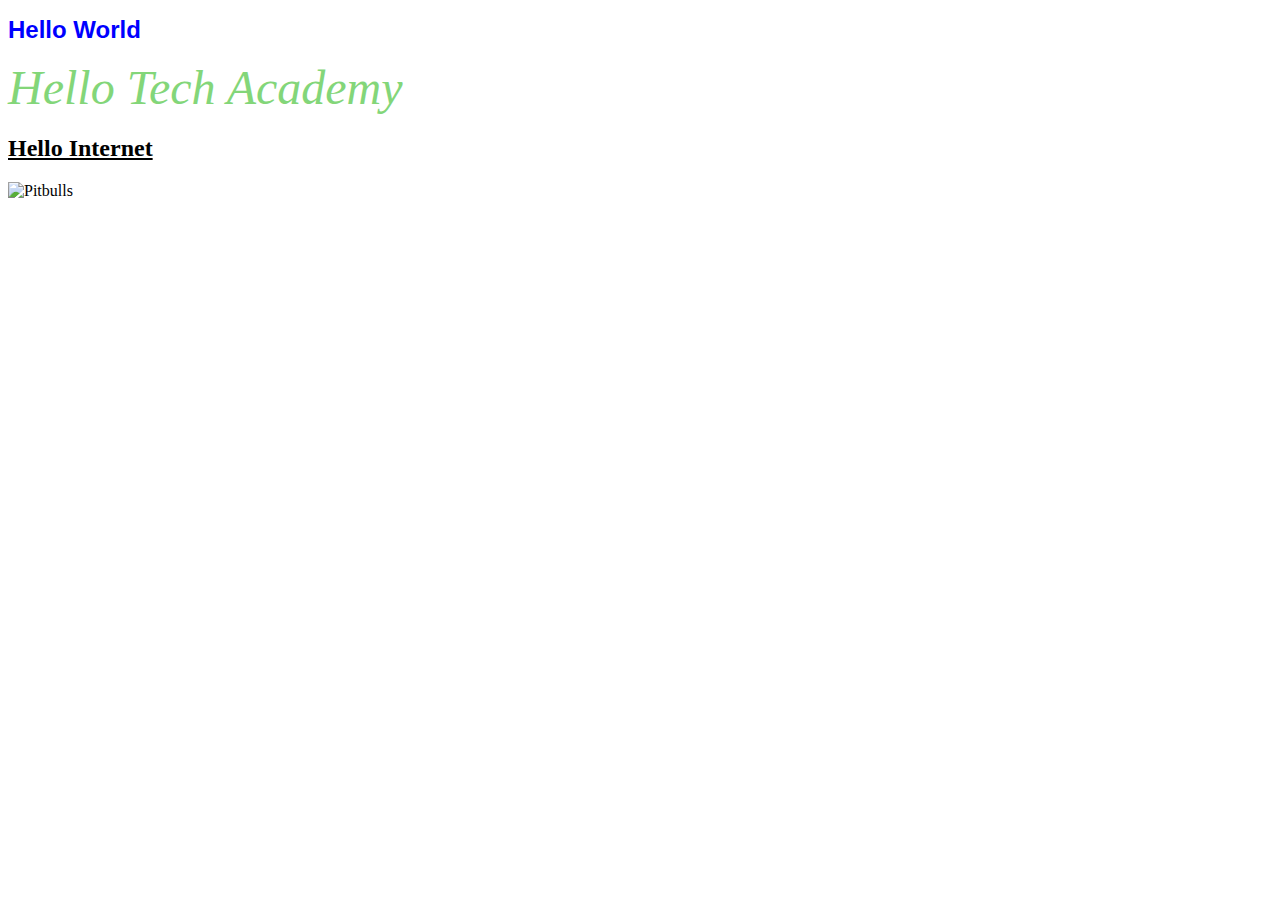
<file: Basic_HTML_and_JavaScript_1/Basic_HTML_1.html>
<!DOCTYPE html>
<html lang = "en">
	<head>
		<title>Basics HTML</title>
		<meta charset = "utf-8">
	</head>
	<body>
		<p><Strong><font color = "blue" face = "arial" size =  "5">Hello World</font></strong></p>
		<p><i><font color = #83D679 face = "impact" size = "7">Hello Tech Academy</font></i></p>
		<h2><u>Hello Internet</u></h2>
		<img sc = "https://media.gettyimages.com/id/171339162/photo/pit-bull-at-rest.jpg?s=612x612&w=gi&k=20&c=mnq-npiJ5CDcfIs2nvX95Vxw80qewNtIZT754PCkFLE=" alt = "Pitbulls"> 
	</body>
	<script src = "Basic_JavaScript_1.js"></script>
</html>
</file>
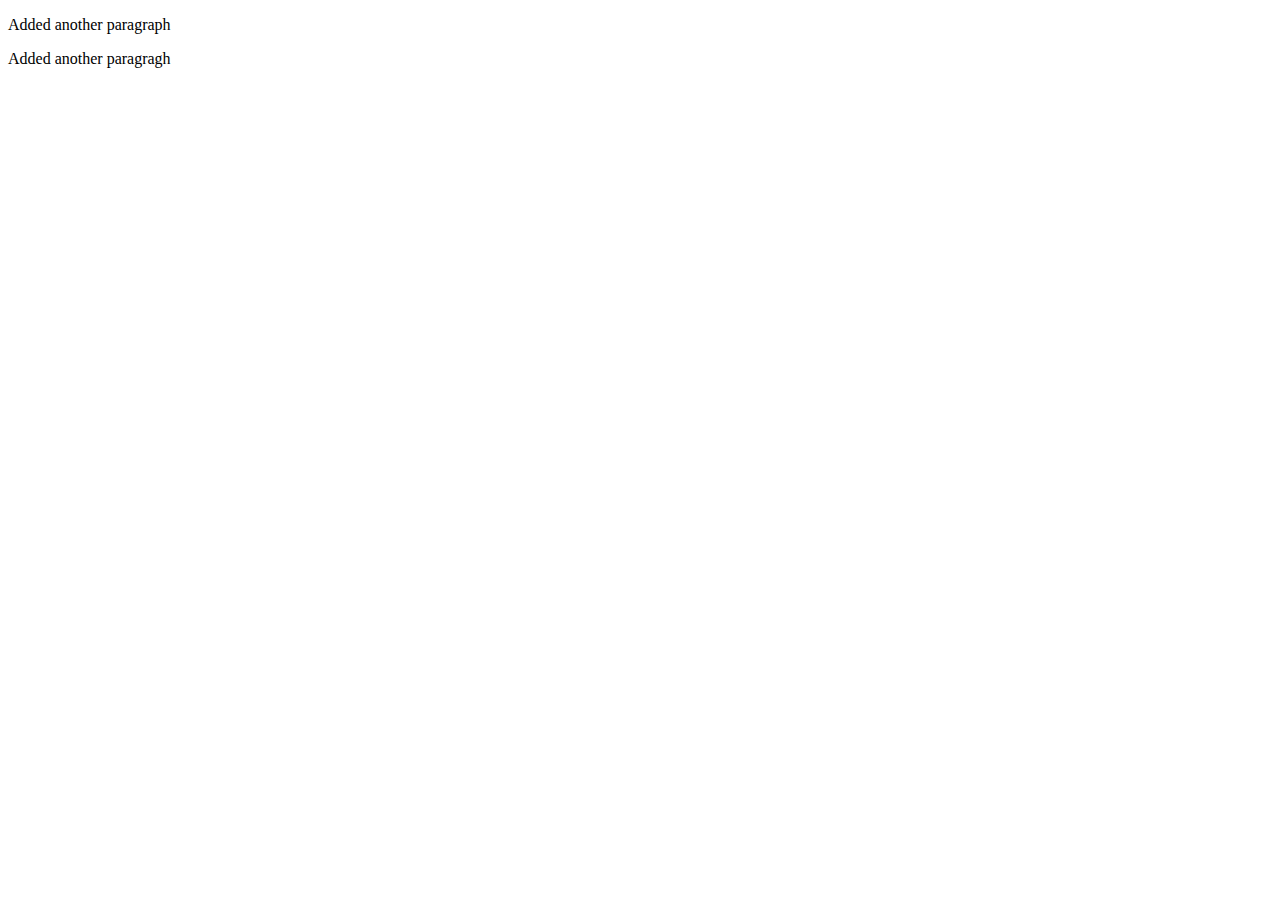
<file: Basic_HTML_and_JavaScript_1/Basic_HTML_2.html>
<!DOCTYPE html>
<html lang = "en">
	<head>
		<title>Basic_HTML</title>
		<meta charset = "utf-8">
	</head>
	<body>
		<p>Added another paragraph</p>
		<p>Added another paragragh</p>
	</body>
	<script src = "Basic_JavaScript_1.js">	
	</script>
</html>
</file>
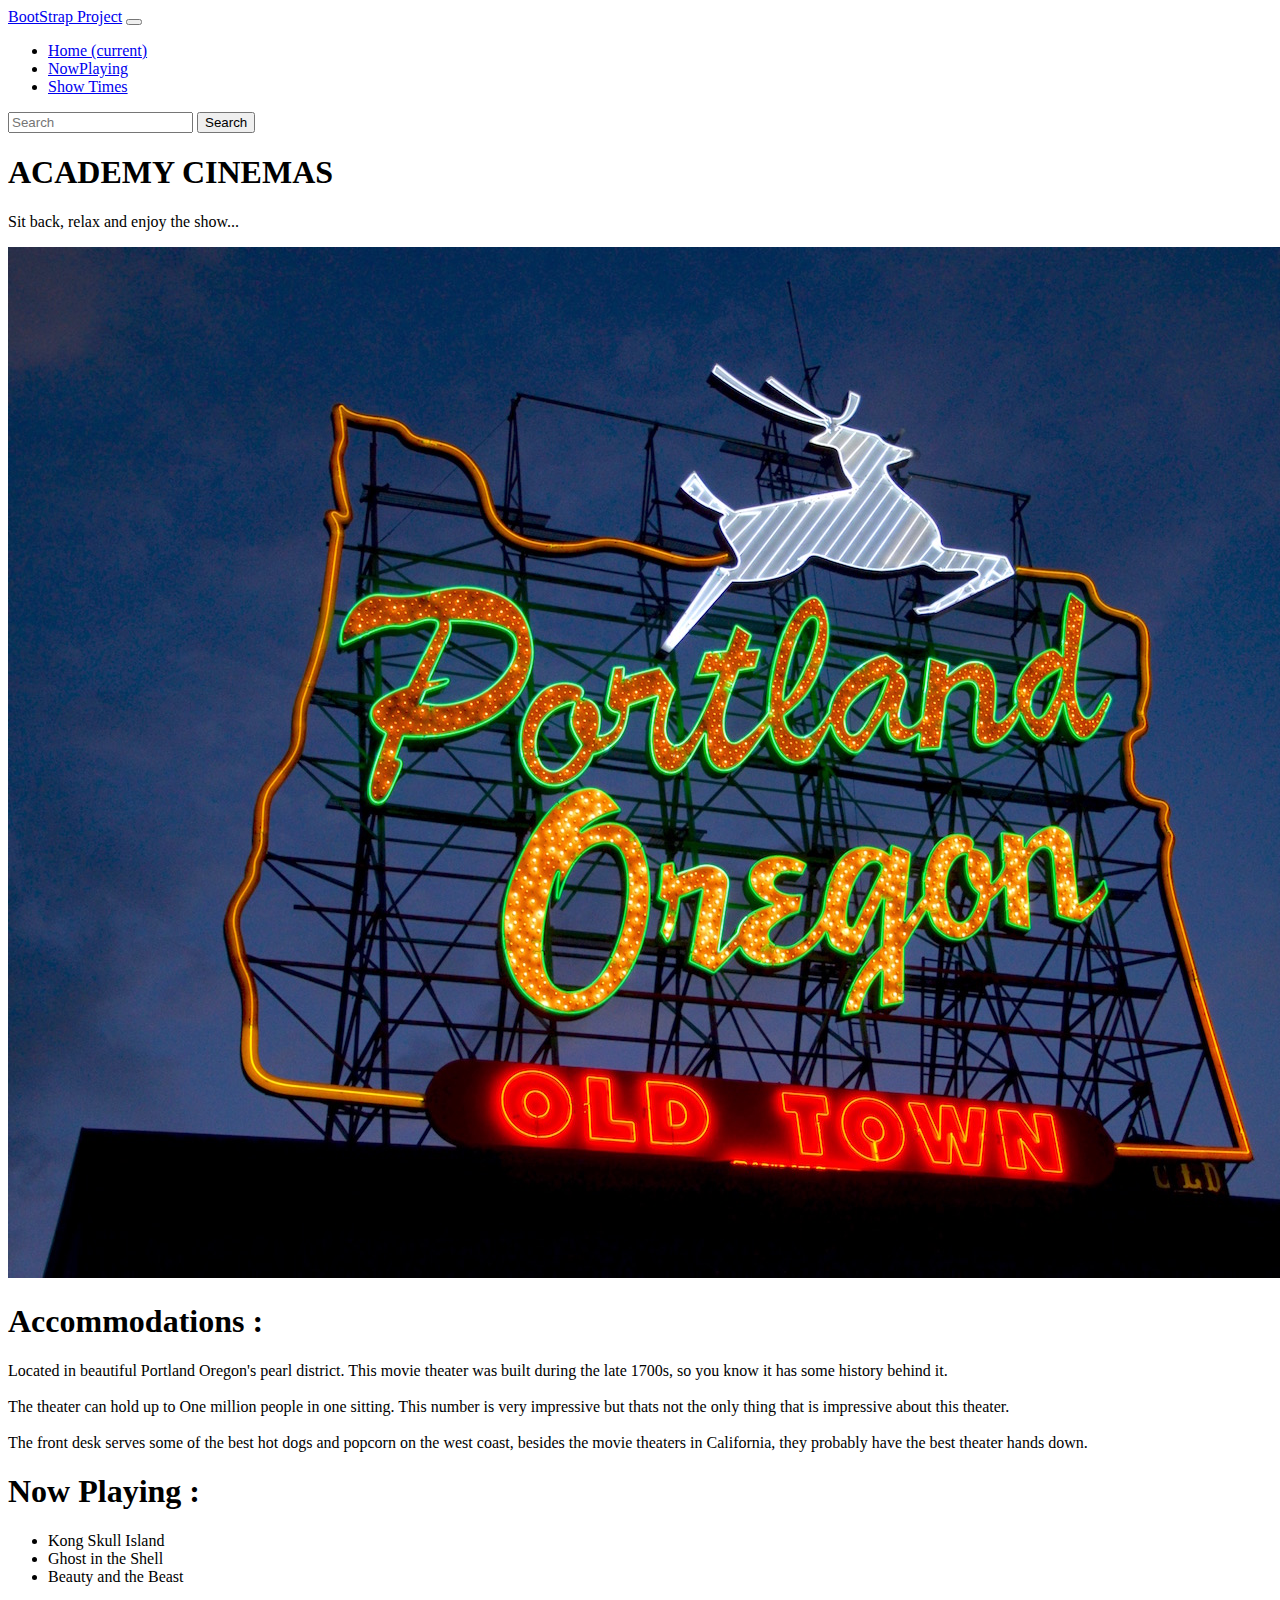
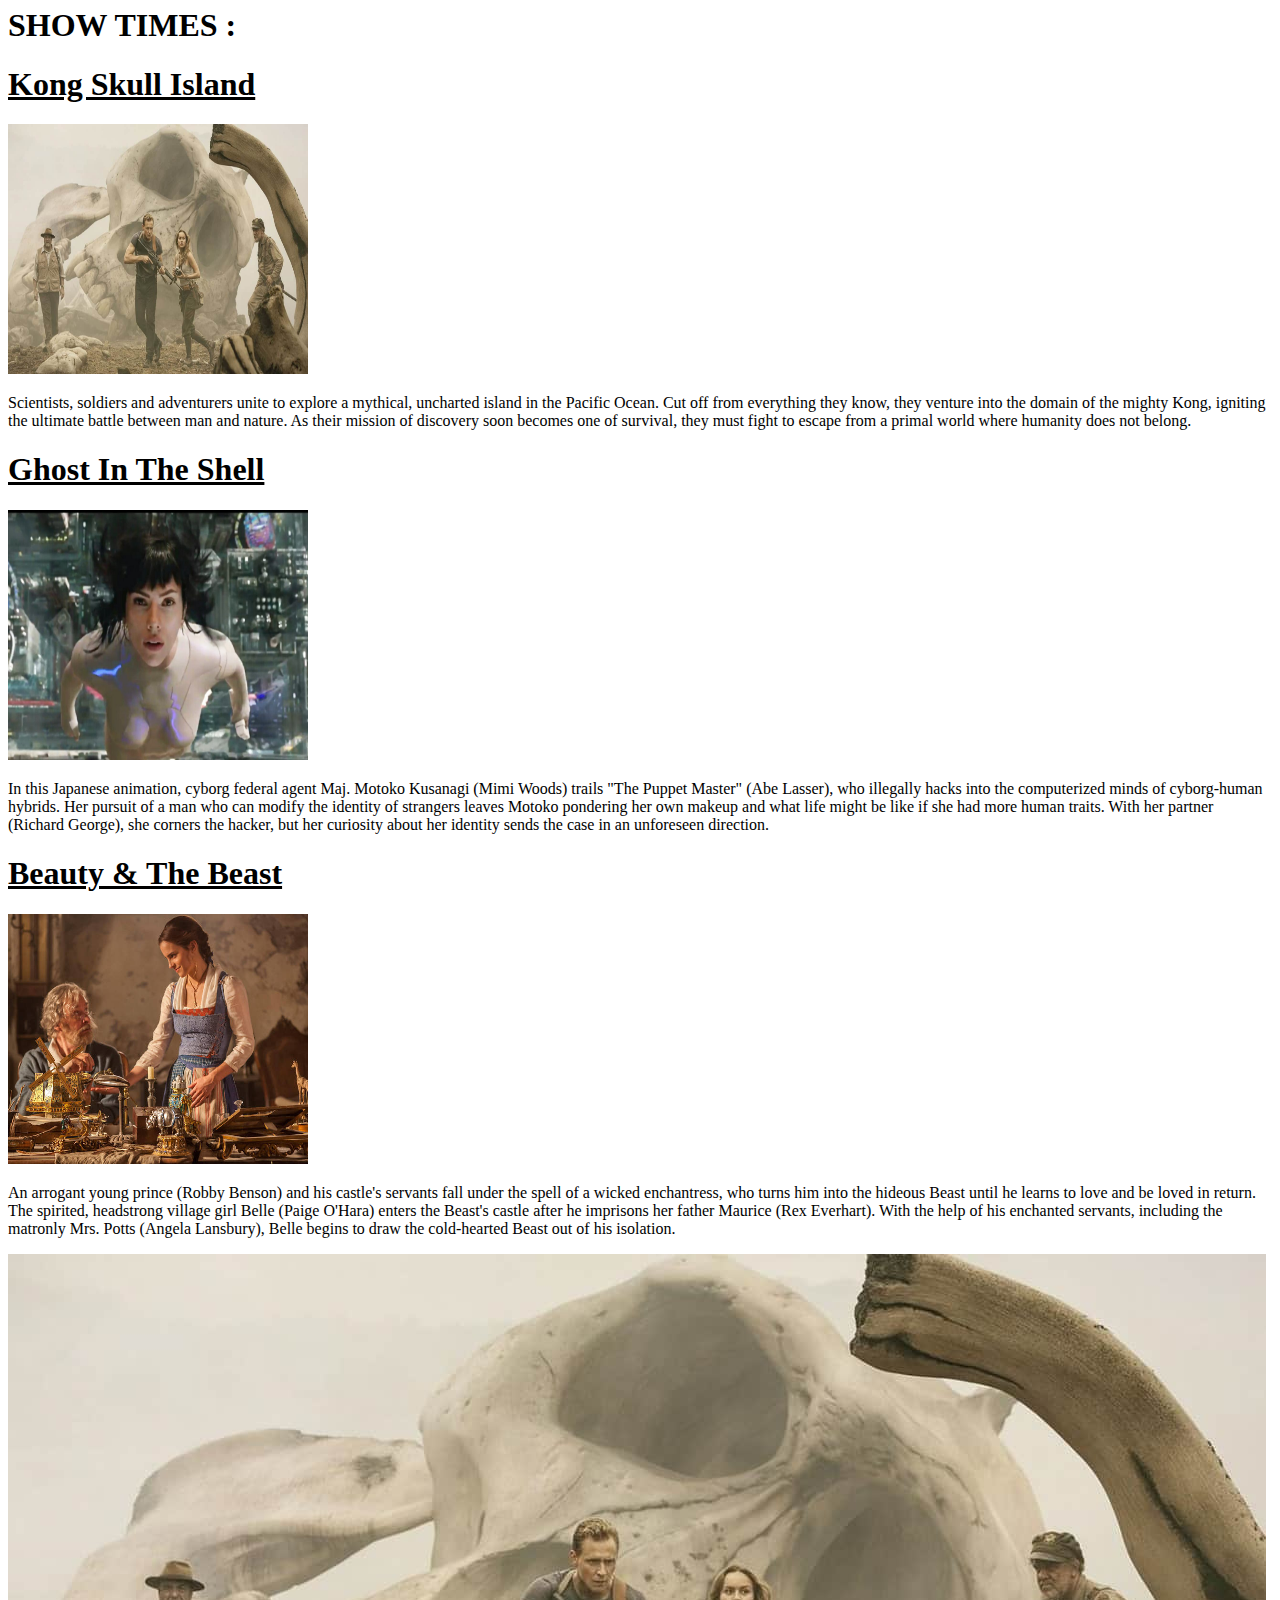
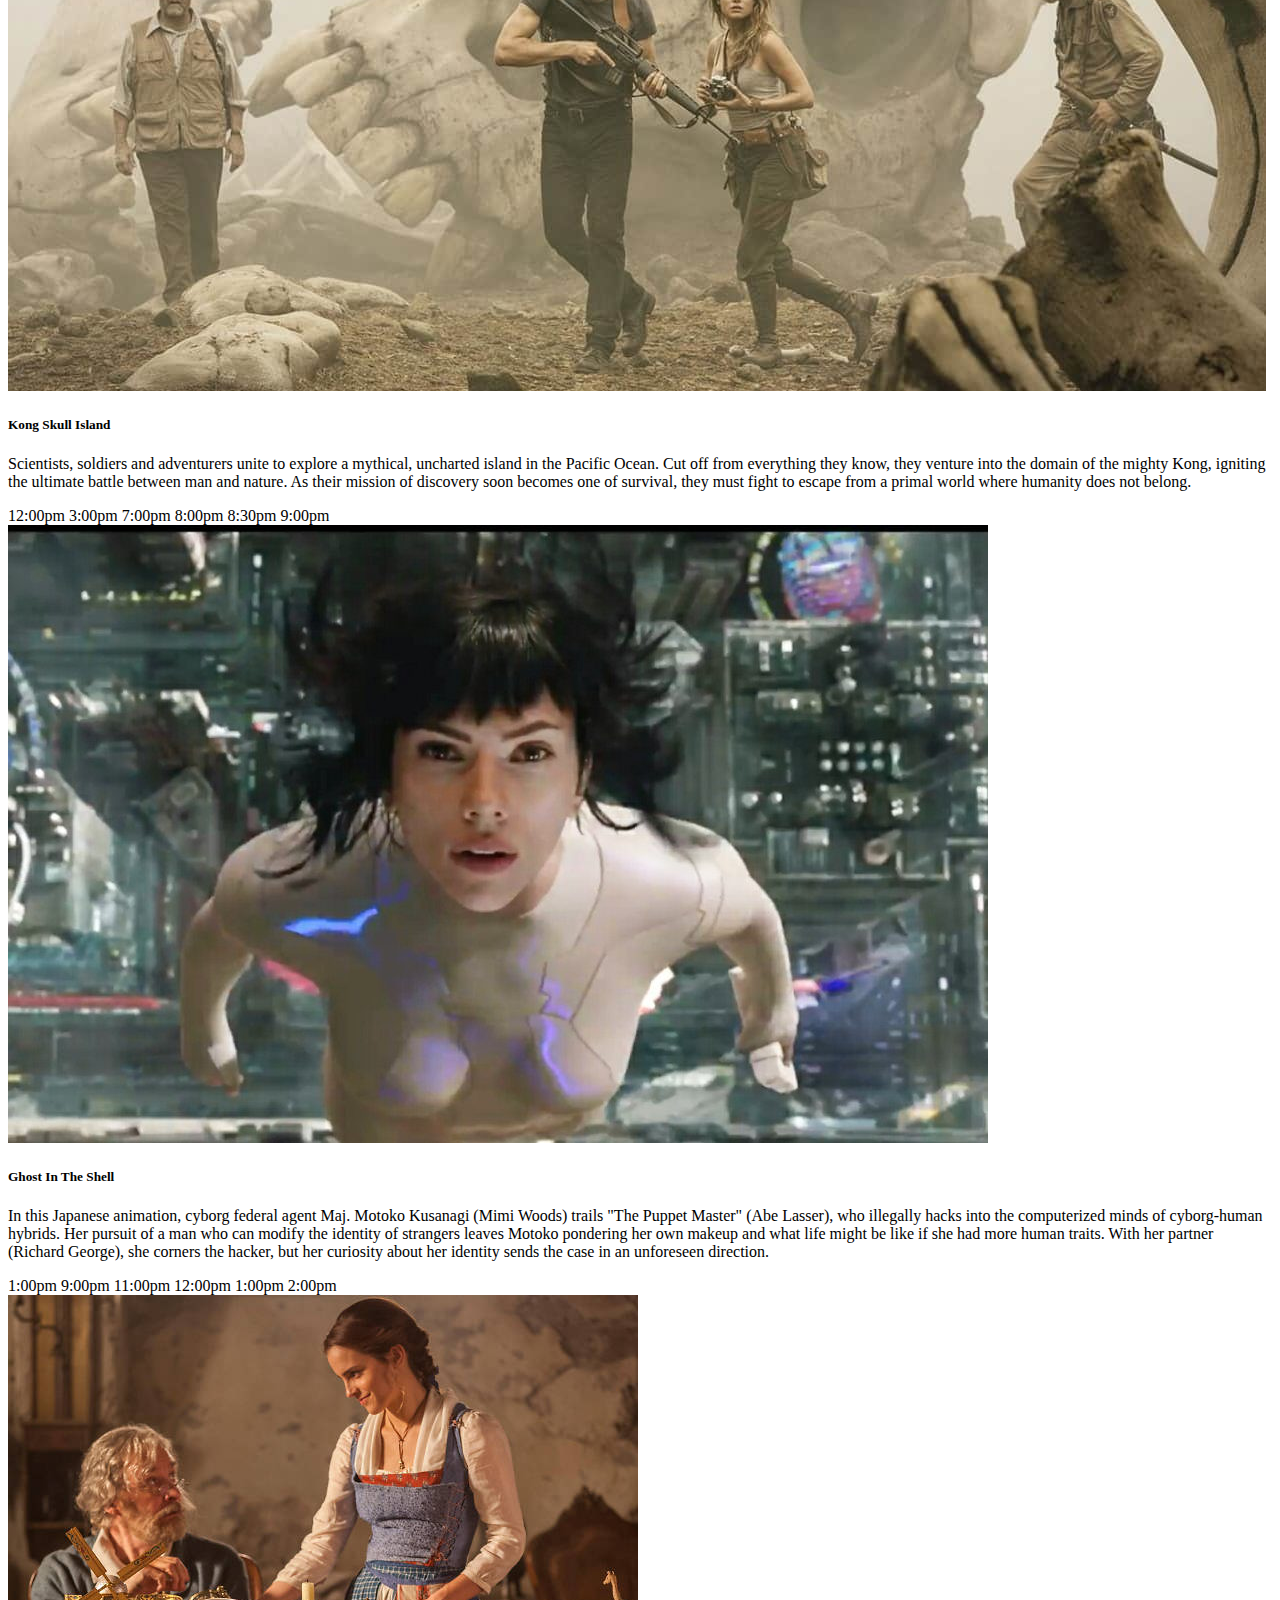
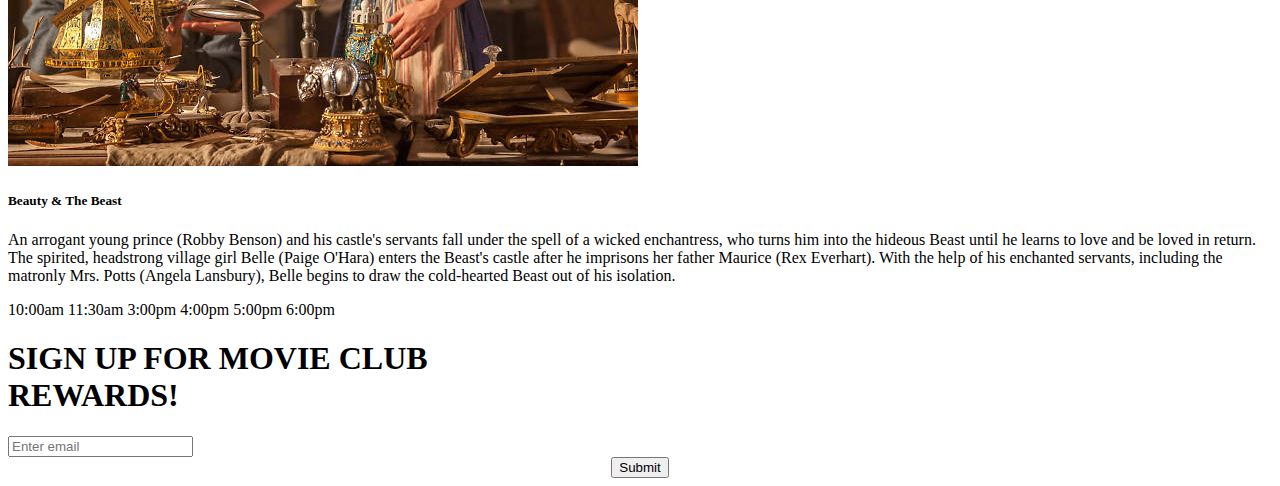
<file: BootStrap4-Projects/bootstrap-project.html>
<!doctype html>
<html lang="en">
  <head>
    <!-- Required meta tags -->
    <meta charset="utf-8">
    <meta name="viewport" content="width=device-width, initial-scale=1, shrink-to-fit=no">
    <!-- Bootstrap CSS -->
    <link rel="stylesheet" href="https://cdn.jsdelivr.net/npm/bootstrap@4.1.3/dist/css/bootstrap.min.css" integrity="sha384-MCw98/SFnGE8fJT3GXwEOngsV7Zt27NXFoaoApmYm81iuXoPkFOJwJ8ERdknLPMO" crossorigin="anonymous">
    <title>BootStrap Project</title>
  </head>
  <body>

<!-- NavBar -->
    <nav class="navbar navbar-expand-lg navbar-light bg-secondary">
        <a class="navbar-brand text-light font-weight-bold" href="#">BootStrap Project</a>
        <button class="navbar-toggler  " type="button" data-toggle="collapse" data-target="#navbarSupportedContent" aria-controls="navbarSupportedContent" aria-expanded="false" aria-label="Toggle navigation">
          <span class="navbar-toggler-icon"></span>
        </button>
      
        <div class="collapse navbar-collapse" id="navbarSupportedContent">
          <ul class="navbar-nav mr-auto">
            <li class="nav-item active">
              <a class="nav-link text-light" href="#">Home <span class="sr-only">(current)</span></a>
            </li>
            <li class="nav-item">
              <a class="nav-link text-light" href="#NowPlaying">NowPlaying</a>
            </li>
            <li class="nav-item">
              <a class="nav-link text-light" href="#ShowTimes">Show Times</a>
            </li>
          </ul>
          <form class="form-inline my-2 my-lg-0">
            <input class="form-control mr-sm-2" type="search" placeholder="Search" aria-label="Search">
            <button class="btn btn-light my-2 my-sm-0" type="submit">Search</button>
          </form>
        </div>
      </nav>
<!-- End NavBar -->
<!-- Header -->
      <div class="jumbotron jumbotron-fluid bg-secondary">
        <div class="container">
          <h1 class="display-4 text-center font-weight-bold" style="font-family: 'Times New Roman', Times, serif;">ACADEMY CINEMAS</h1>
          <p class="lead text-center font-weight-light" style="font-family: 'Times New Roman', Times, serif;">Sit back, relax and enjoy the show...</p>
        </div>
      </div>
<!-- End Header-->

<!-- Column -->
<section id="NowPlaying">
  <div class="container">
      <div class="row">
        <div class="col">
          <img src="./Images/pdx.jpg" alt="" class="img-fluid">
        </div>
        <div class="col">
          <h1>Accommodations : </h1>
          <p>Located in beautiful Portland Oregon's pearl district. This movie 
              theater was built during the late 1700s, so you know it has some 
              history behind it. 
              <br>
              <br>
              The theater can hold up to One million people in one sitting. This 
              number is very impressive but thats not the only thing that is impressive about this theater. 
              <br>
              <br>
              The front desk serves some of the best hot dogs and popcorn on the west coast, besides the movie 
              theaters in California, they probably have the best theater hands down.
          </p>
        </div>
        <div class="w-100 my-5">
              <h1>Now Playing : </h1>
              <ul class="list-group">
                  <li class="list-group-item">Kong Skull Island</li>
                  <li class="list-group-item">Ghost in the Shell</li>
                  <li class="list-group-item">Beauty and the Beast</li>
              </ul>
        </div>
  </div>
</section>
<!-- End Column -->

<!-- Movie Column -->
<section id="ShowTimes">
    <div class="container my-4">
    <h1>SHOW TIMES :</h1>
      <div class="row my-4">
        <div class="col rounded-0 border shadow-sm p-3 mb-5 bg-white rounded">
          <h1 style="font-family: 'Times New Roman', Times, serif; text-decoration: underline;">
            Kong Skull Island
          </h1>
          <img src="./Images/kongskullisland.jpg" alt="" class="img-fluid rounded shadow p-3" style="height: 250px; width: 300px;">
          <div class="col my-4">
            <p>
              Scientists, soldiers and adventurers unite to explore a mythical, uncharted island in the Pacific Ocean. 
              Cut off from everything they know, they venture into the domain of the mighty Kong, 
              igniting the ultimate battle between man and nature. As their mission of discovery soon becomes one of survival,
              they must fight to escape from a primal world where humanity does not belong.
            </p>
          </div>
        </div>
        <div class="col rounded-0 border shadow-sm p-3 mb-5 bg-white rounded">
          <h1 style="font-family: 'Times New Roman', Times, serif; text-decoration: underline;">
            Ghost In The Shell
          </h1>
          <img src="./Images/ghostintheshell.jpg" alt="" class="img-fluid rounded shadow p-3" style="height: 250px; width: 300px;">
          <div class="col my-4">
            <p>
              In this Japanese animation, cyborg federal agent Maj. Motoko Kusanagi (Mimi Woods) trails 
              "The Puppet Master" (Abe Lasser), who illegally hacks into the computerized minds of cyborg-human hybrids.
              Her pursuit of a man who can modify the identity of strangers leaves Motoko pondering her own makeup and what life might be like if she had more human traits. 
              With her partner (Richard George), she corners the hacker, 
              but her curiosity about her identity sends the case in an unforeseen direction. 
            </p>
          </div>
        </div>
        <div class="col rounded-0 border shadow-sm p-3 mb-5 bg-white rounded">
          <h1 style="font-family: 'Times New Roman', Times, serif; text-decoration: underline;">
            Beauty & The Beast
          </h1>
          <img src="./Images/beautyandthebeast.jpg" alt="" class="img-fluid rounded shadow p-3" style="height: 250px; width: 300px;">
          <div class="col my-4">
            <p>
              An arrogant young prince (Robby Benson) and his castle's servants fall under the spell of a wicked enchantress, 
              who turns him into the hideous Beast until he learns to love and be loved in return. The spirited, 
              headstrong village girl Belle (Paige O'Hara) enters the Beast's castle after he imprisons her father Maurice 
              (Rex Everhart). With the help of his enchanted servants, including the matronly Mrs. Potts (Angela Lansbury), 
              Belle begins to draw the cold-hearted Beast out of his isolation. 
            </p>
          </div>
        </div>
      </div>
    </div>
</section>
<!-- End Movie Column-->


<!-- Other Moive Column aka Deck BootStrap-->
<div class="card-group">
  <div class="card">
    <img src="./Images/kongskullisland.jpg" class="card-img-top" alt="...">
    <div class="card-body">
      <h5 class="card-title">Kong Skull Island</h5>
      <p class="card-text">
        Scientists, soldiers and adventurers unite to explore a mythical, uncharted island in the Pacific Ocean. 
        Cut off from everything they know, they venture into the domain of the mighty Kong, 
        igniting the ultimate battle between man and nature. As their mission of discovery soon becomes one of survival,
        they must fight to escape from a primal world where humanity does not belong.
      </p>
      <span class="badge badge-pill badge-info">12:00pm</span>
      <span class="badge badge-pill badge-info">3:00pm</span>
      <span class="badge badge-pill badge-info">7:00pm</span>
      <span class="badge badge-pill badge-info">8:00pm</span>
      <span class="badge badge-pill badge-info">8:30pm</span>
      <span class="badge badge-pill badge-info">9:00pm</span>
    </div>
  </div>
  <div class="card">
    <img src="./Images/ghostintheshell.jpg" class="card-img-top" alt="...">
    <div class="card-body">
      <h5 class="card-title">Ghost In The Shell</h5>
      <p class="card-text">
        In this Japanese animation, cyborg federal agent Maj. Motoko Kusanagi (Mimi Woods) trails 
        "The Puppet Master" (Abe Lasser), who illegally hacks into the computerized minds of cyborg-human hybrids.
          Her pursuit of a man who can modify the identity of strangers leaves Motoko pondering her own makeup and what life might be like if she had more human traits. 
          With her partner (Richard George), she corners the hacker, 
          but her curiosity about her identity sends the case in an unforeseen direction. 
      </p>
      <span class="badge badge-pill badge-info">1:00pm</span>
      <span class="badge badge-pill badge-info">9:00pm</span>
      <span class="badge badge-pill badge-info">11:00pm</span>
      <span class="badge badge-pill badge-info">12:00pm</span>
      <span class="badge badge-pill badge-info">1:00pm</span>
      <span class="badge badge-pill badge-info">2:00pm</span>
    </div>
  </div>
  <div class="card">
    <img src="./Images/beautyandthebeast.jpg" class="card-img-top" alt="...">
    <div class="card-body">
      <h5 class="card-title">Beauty & The Beast</h5>
      <p class="card-text">
        An arrogant young prince (Robby Benson) and his castle's servants fall under the spell of a wicked enchantress, 
        who turns him into the hideous Beast until he learns to love and be loved in return. The spirited, 
        headstrong village girl Belle (Paige O'Hara) enters the Beast's castle after he imprisons her father Maurice 
        (Rex Everhart). With the help of his enchanted servants, including the matronly Mrs. Potts (Angela Lansbury), 
        Belle begins to draw the cold-hearted Beast out of his isolation. 
      </p>
      <span class="badge badge-pill badge-info">10:00am</span>
      <span class="badge badge-pill badge-info">11:30am</span>
      <span class="badge badge-pill badge-info">3:00pm</span>
      <span class="badge badge-pill badge-info">4:00pm</span>
      <span class="badge badge-pill badge-info">5:00pm</span>
      <span class="badge badge-pill badge-info">6:00pm</span>
    </div>
  </div>
</div>
<!-- End Other Moive Column-->

<!-- Form -->
<form class="my-2">
    <h1 class="text-center text-primary" style="font-family: 'Times New Roman', Times, serif;">SIGN UP FOR MOVIE CLUB <br> REWARDS!</h1>
    <div class="form-group">
      <input type="email" class="form-control mx-auto" id="exampleInputEmail1" aria-describedby="emailHelp" placeholder="Enter email">
    </div>
    <center><button type="submit" class="btn btn-primary ">Submit</button></center>
  </form>
<!-- End Form-->

    <!-- Optional JavaScript -->
    <!-- jQuery first, then Popper.js, then Bootstrap JS -->
    <script src="https://code.jquery.com/jquery-3.3.1.slim.min.js" integrity="sha384-q8i/X+965DzO0rT7abK41JStQIAqVgRVzpbzo5smXKp4YfRvH+8abtTE1Pi6jizo" crossorigin="anonymous"></script>
    <script src="https://cdn.jsdelivr.net/npm/popper.js@1.14.3/dist/umd/popper.min.js" integrity="sha384-ZMP7rVo3mIykV+2+9J3UJ46jBk0WLaUAdn689aCwoqbBJiSnjAK/l8WvCWPIPm49" crossorigin="anonymous"></script>
    <script src="https://cdn.jsdelivr.net/npm/bootstrap@4.1.3/dist/js/bootstrap.min.js" integrity="sha384-ChfqqxuZUCnJSK3+MXmPNIyE6ZbWh2IMqE241rYiqJxyMiZ6OW/JmZQ5stwEULTy" crossorigin="anonymous"></script>
  </body>
</html>
</file>
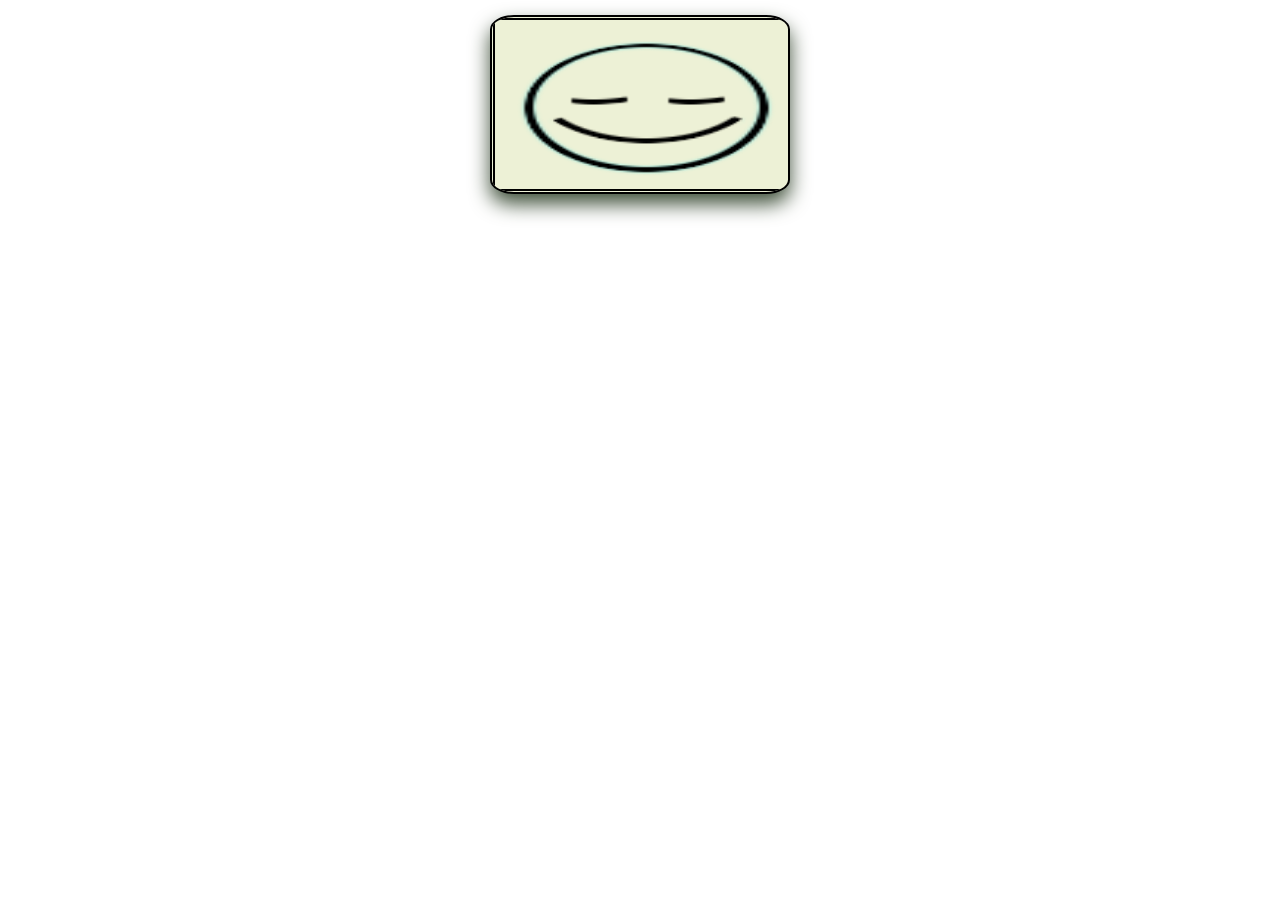
<file: Effecting-images-with-CSS/photo_package.html>
<!DOCTYPE html>
<html lang="en">
<head>
    <meta charset="UTF-8">
    <title>Photo Effect</title>
    <link rel="stylesheet" href="./CSS/photo_style.css">
</head>
<body>
    
    <!--PHOTO CONTAINER 1-->
    <div class="photo-container">
        <div class="photo">
           <img src="./Images/icons.png" alt="Large Mouth Bass">
            <div class="photo-overly">
                <h3 class="white-head">Click to Enlarge</h3>
                <p>Insert some text right here</p>
            </div>
        </div>
    </div>
    <!--END PHOTO CONTAINER-->
</body>
</html>
</file>
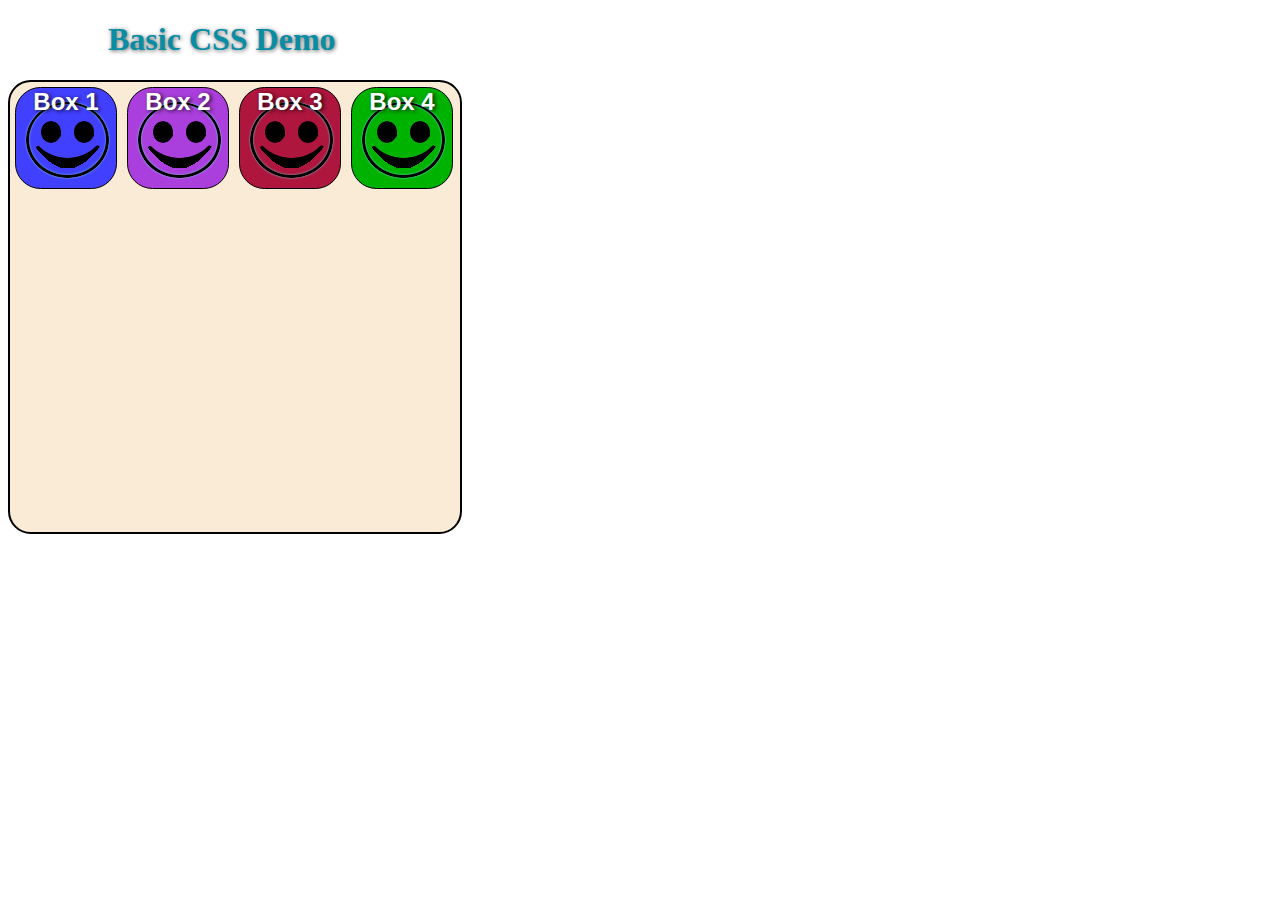
<file: Project/Basic_CSS_Demo_1.html>
<!DOCTYPE html>
<html lang="en">
<head>
    <meta charset="UTF-8">
    <title>Basic HTML Template</title>
    <link rel="stylesheet" type="text/css" href="Basic_Style.css">
</head>
<body>
    
    <div>
        <h1>Basic CSS Demo</h1>
    </div>
    <div class="container">
        <div class="squares">
            <p>Box 1</p>
        </div>

        <div class="squares">
            <p>Box 2</p>
        </div>

        <div class="squares">
            <p>Box 3</p>
        </div>

        <div class="squares">
            <p>Box 4</p>
        </div>
    </div>

</body>
</html>
</file>
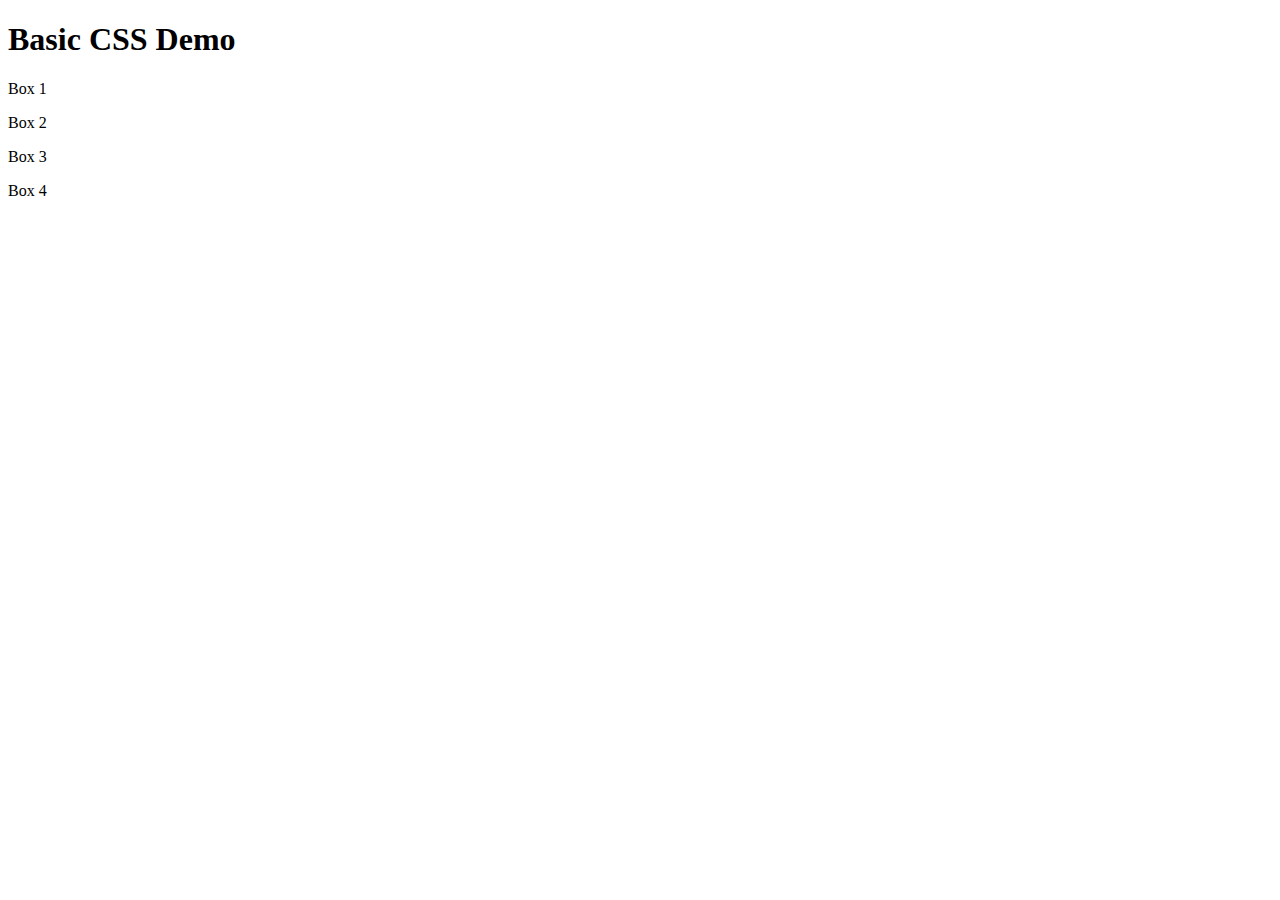
<file: Project/Basic_HTML_Template.html>
<!DOCTYPE html>
<html lang="en">
<head>
    <meta charset="UTF-8">
    <title>Basic HTML Template</title>
</head>
<body>
    
    <div>
        <h1>Basic CSS Demo</h1>
    </div>
    <div class="container">
        <div class="squares">
            <p>Box 1</p>
        </div>

        <div class="squares">
            <p>Box 2</p>
        </div>

        <div class="squares">
            <p>Box 3</p>
        </div>

        <div class="squares">
            <p>Box 4</p>
        </div>
    </div>

</body>
</html>
</file>
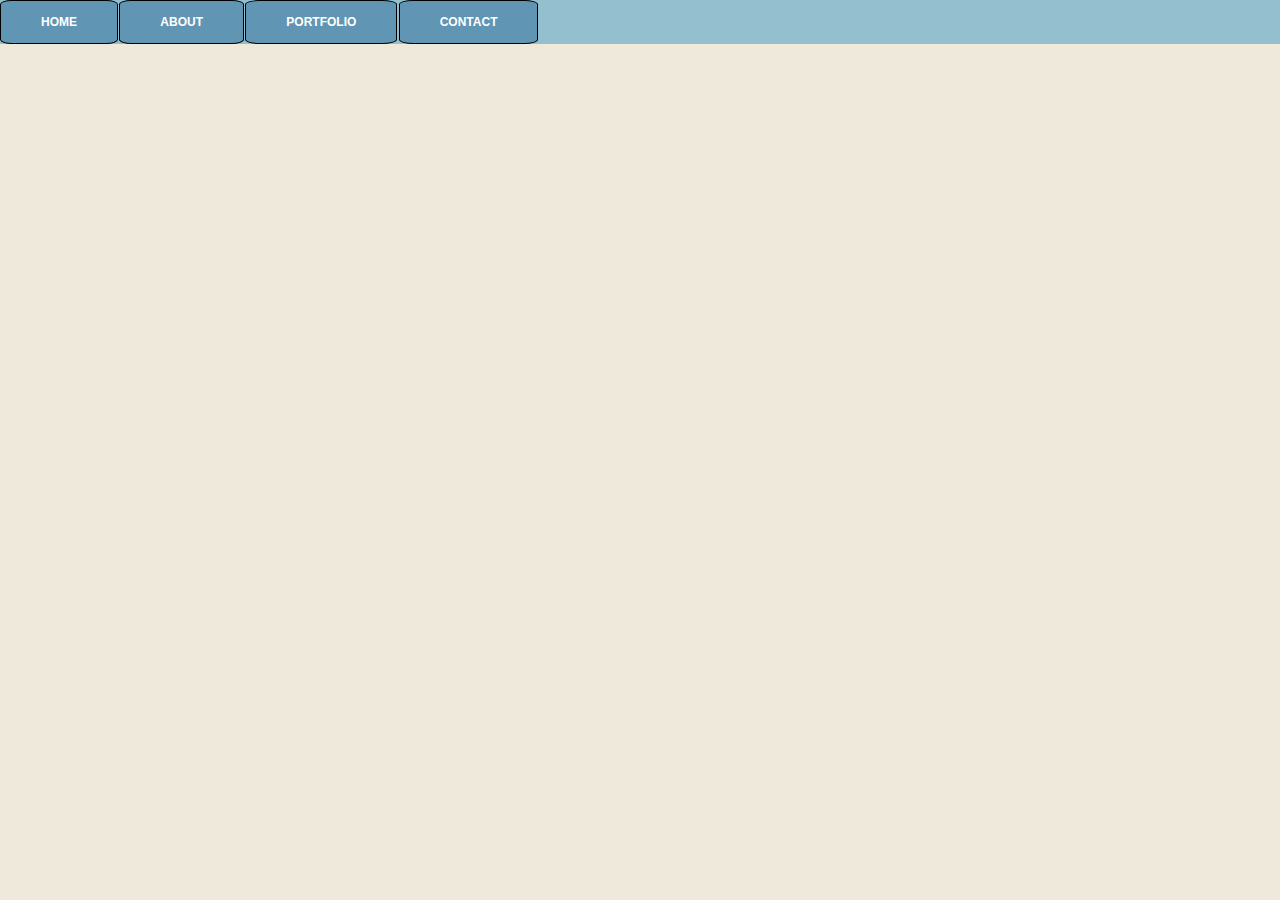
<file: Project/Creating-a-CSS-menu/css_menu_rollover.html>
<!DOCTYPE html>
<html lang="en">
<head>
    <meta charset="UTF-8">
    <title>CSS Menu Rollover</title>
    <link rel="stylesheet" type="text/css" href="./CSS/menu_rollover.css">
</head>
<body>
    <div class="wrap">
        <div class="menu-container">
            <ul class="menu">
                <li>HOME</li>
                <li>ABOUT</li>
                <li>PORTFOLIO
                    <ul class="submenu">
                        <li>PAGE 1</li>
                        <li>PAGE 2</li>
                        <li>PAGE 3</li>
                        <li>PAGE 4</li>
                    </ul>
                </li>
                <li>CONTACT</li>
            </ul>
        </div>
    </div>
</body>
</html>
</file>
<file: Effecting-images-with-CSS/CSS/photo_style.css>
/*=================================
    GALLERY SECTION ANIMATION
  ================================*/
p {
    font-weight: 300;
    line-height: 30px;
    padding-bottom: 15px;
}

.photo {
    position: relative;
    line-height: 0;
    margin-bottom: 2em;
    overflow: hidden;
    border-radius: 8%;
    padding: 1px;
    border: 2px solid black;
    background-color: #EDF1D6;
    box-shadow: 0px 10px 20px #40513B;


}

.photo-container {
    text-align: center;
    width: 300px;
    height: 169px;
    margin: 15px auto;
}

.photo-container img {
    max-width: 100%;
    width: 300px;
    height: 169px;
    border: 2px solid black;
}

.photo-overly {
   position: absolute;
   top: 0;
   bottom: 0;
   right: 0;
   left: 0;
   padding-left: 20px;
   padding-right: 20px;
   justify-content: center; /* FOR CENTERING TEXT INSIDE THE PHOTO */
   align-items: center;
   background: rgba(0, 0, 0, .5);
}

.white-head {
    margin-top: 5%;
    line-height: 30px;
    padding-bottom: 20px;
}

/*============================
    PHOTO OVERLAY TRANSITIONS
 =============================*/

.photo-overly {
    opacity: 0;
    transition: opacity .1s;
    border: 10px;
    cursor: pointer;
}

.photo-container p {
    width: 100%;
    height: 100%;
}

.photo-overly:hover {
    opacity: 1;
}

.photo img {
    transition: transform .5s;
    transform-origin:  50% 50%;
}

.photo:hover img {
    transform: scale(1.1)
}
</file>
<file: Project/Basic_Style.css>
body {
    background-color: #fff;
}

h1 {
    color: rgba(8, 141,165,1);
    margin-left: 100px;
    text-shadow: 1px .5px 4px rgba(0, 0, 0, 0.6);
}

.container {
    width: 450px;
    height: 450px;
    background-color: #faebd7;
    border: 2px solid black;
    border-radius: 5%;
}

/*----------------------------------------------------------------
SELECT ALL SQUARES IN THE ARRAY
-----------------------------------------------------------------*/
.container .squares:nth-child(-n+4) {
    background-image: url(./Images/icons2.png);
    color: #fff;
    float: left;
    width: 100px;
    height: 100px;
    margin: 5px;
    border: 1px solid black;
    border-radius: 25%;
    cursor: pointer;
    transition: transform .5s ease-in-out;
    /* The transition element contains these:
    transition-property
    transition-duration
    transition-delay
    **but all of them get covered with the first one**
    *Note:this element effects how the effect will transition
    */
}

/*----------------------------------------------------------------
SELECT ALL SQUARES PARAGRAPHS IN THE ARRAY
-----------------------------------------------------------------*/
.squares:nth-child(-n+4) p {
    font-family: "Helvetica Neue", Helvetica, Arial, sans-serif;
    font-size: 1.5em;
    font-weight: 900;
    text-align: center;
    margin: 0;
    text-shadow: 2px 1px 4px rgba(0, 0, 0, 0.8);
}

/*----------------------------------------------------------------
INDIVIDUALLY SELECT A SQUARE IN THE ARRAY
-----------------------------------------------------------------*/

.squares:nth-child(1){
    background : #4240ff;
}

.squares:nth-child(2){
    background: #ab3fdd;
}

.squares:nth-child(3){
    background: #ae163e;
}

.squares:nth-child(4){
    background: #00b200;
}

/*----------------------------------------------------------------
HOVER, TRANSLATE & TRANSFORM EFFECTS
-----------------------------------------------------------------*/
.container .squares:nth-child(-n+4):hover {
    background-image: url(./Images/icons.png);
    transform: scale(.5);
    animation-name: race;
    animation-duration: 2.5s;
    animation-iteration-count: infinite;
    animation-timing-function: cubic-bezier(2.5, .2, .3, 2);
}

.squares:nth-child(1):hover {
    background: #00b200;
}
.squares:nth-child(2):hover {
    background: #ae163e;
}

.squares:nth-child(3):hover {
    background: #ab3fdd;
}

.squares:nth-child(4):hover {
    background: #4240ff;
}

/*----------------------------------------------------------------
ANIMATION EFFECT
-----------------------------------------------------------------*/
@keyframes race {
    0%, 100%{
        transform: translateY(0px);
        background-image: url(./Images/icons.png);
    }
    50% {
        transform: translateY(330px);
    }
}
</file>
<file: Project/Creating-a-CSS-menu/CSS/menu_rollover.css>
body {
    background: #EEE9DA;
}

.wrap {
    top: 0;
    left: 0;
    /*To the top edge of the page*/
    width: 100%;
    height: auto;
}

.menu-container {
    top: 0;
    left: 0;
    /*To the top edge of the page*/
    position: absolute;
    width: 100%;
    background: #93BFCF;
}

.menu {
    font: bold 12px/18px sans-serif;
    text-align: center;
    display: inline;
    margin: 0;
    padding: 0;
    list-style: none;
}

.menu li {
    color: #fff;
    background-color: #6096B4;
    border: 1.5px solid black;
    border-radius: 10%;
    display: inline-block;
    position: relative;
    padding: 12px 40px;
    cursor: pointer;
    margin-right: -2px;
}

.menu li:hover {
    background: #93BFCF;
    color: #fff;
}

.menu li:hover ul {
    display: block;
    opacity: 1;
    visibility: visible;
}

.submenu li {
    background: #6096B4;
    display: block;
}
.submenu li :hover {
    background: #BDCDD6;
}

.submenu {
    padding: 0;
    position: absolute;
    left: 0;
    top: 43px;
    width: 150.5px;
    visibility: hidden;
    opacity: 0;
}
</file>
